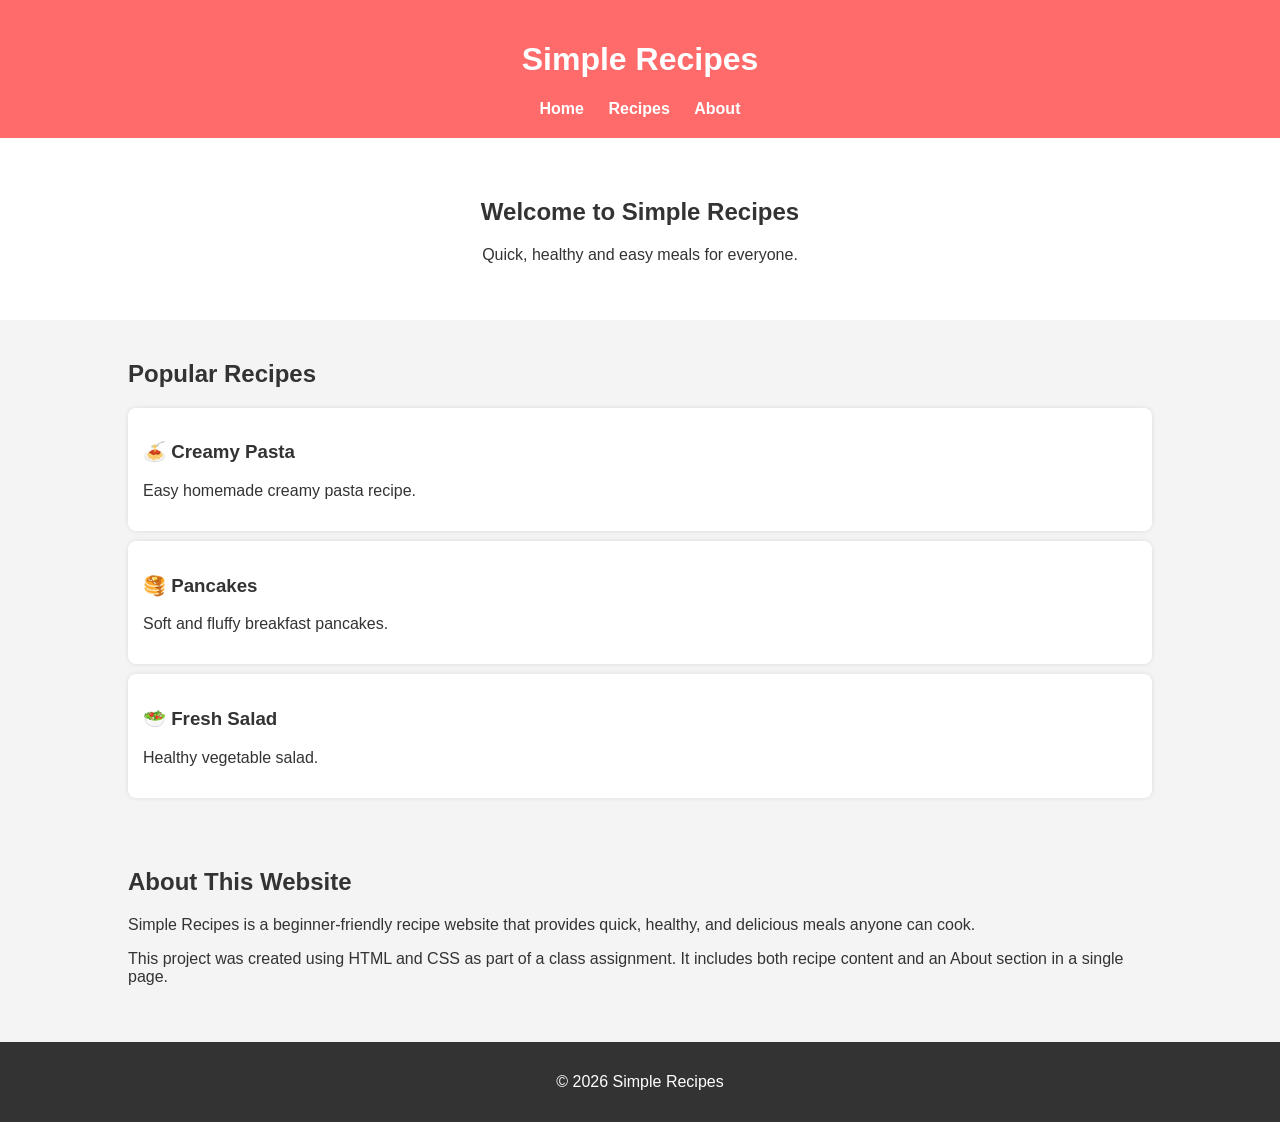
<file: index.html>
<!DOCTYPE html>
<html lang="en">
<head>
<meta charset="UTF-8">
<meta name="viewport" content="width=device-width, initial-scale=1.0">
<title>Simple Recipes</title>
<link rel="stylesheet" href="style.css">
</head>

<body>

<header>
<h1>Simple Recipes</h1>

<nav>
<a href="#home">Home</a>
<a href="#recipes">Recipes</a>
<a href="#about">About</a>
</nav>
</header>

<!-- HOME SECTION -->
<section id="home" class="hero">
<h2>Welcome to Simple Recipes</h2>
<p>Quick, healthy and easy meals for everyone.</p>
</section>

<!-- RECIPES SECTION -->
<section id="recipes" class="container">

<h2>Popular Recipes</h2>

<div class="card">
<h3>🍝 Creamy Pasta</h3>
<p>Easy homemade creamy pasta recipe.</p>
</div>

<div class="card">
<h3>🥞 Pancakes</h3>
<p>Soft and fluffy breakfast pancakes.</p>
</div>

<div class="card">
<h3>🥗 Fresh Salad</h3>
<p>Healthy vegetable salad.</p>
</div>

</section>

<!-- ABOUT SECTION (IMPORTANT - MUST BE HERE) -->
<section id="about" class="container">

<h2>About This Website</h2>

<p>
Simple Recipes is a beginner-friendly recipe website that provides
quick, healthy, and delicious meals anyone can cook.
</p>

<p>
This project was created using HTML and CSS as part of a class assignment.
It includes both recipe content and an About section in a single page.
</p>

</section>

<footer>
<p>© 2026 Simple Recipes</p>
</footer>

</body>
</html>
</file>
<file: style.css>
body {
font-family: Arial, sans-serif;
margin: 0;
padding: 0;
background: #f4f4f4;
color: #333;
}

header {
background: #ff6b6b;
color: white;
padding: 20px;
text-align: center;
}

nav a {
color: white;
margin: 0 10px;
text-decoration: none;
font-weight: bold;
}

.hero {
text-align: center;
padding: 40px;
background: white;
}

.container {
width: 80%;
margin: auto;
padding: 20px;
}

.card {
background: white;
padding: 15px;
margin: 10px 0;
border-radius: 8px;
box-shadow: 0 0 5px rgba(0,0,0,0.1);
}

footer {
text-align: center;
padding: 15px;
background: #333;
color: white;
margin-top: 20px;
}
</file>
